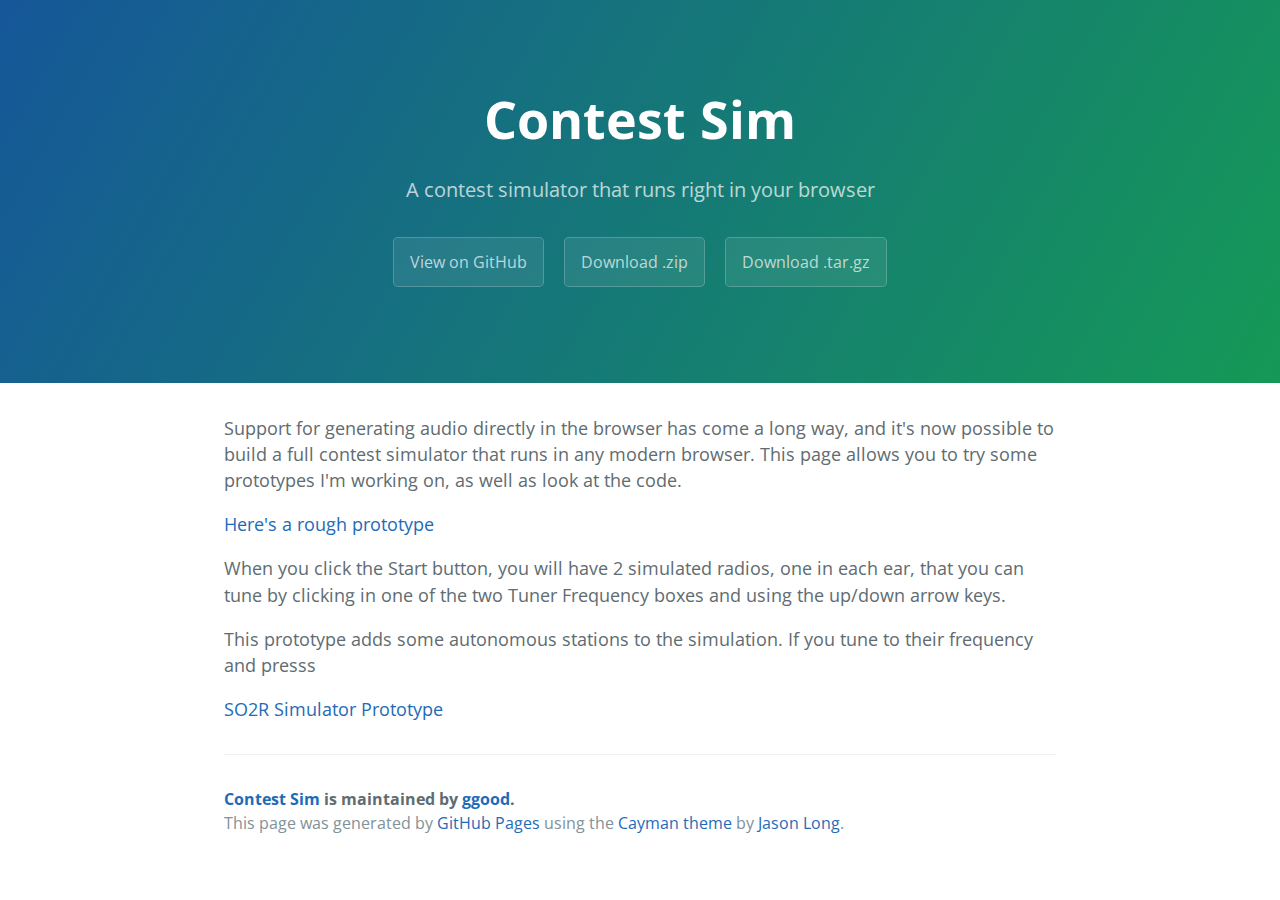
<file: index.html>
<!DOCTYPE html>
<html lang="en-us">
  <head>
    <meta charset="UTF-8">
    <title>Contest Sim by ggood</title>
    <meta name="viewport" content="width=device-width, initial-scale=1">
    <link rel="stylesheet" type="text/css" href="stylesheets/normalize.css" media="screen">
    <link href='https://fonts.googleapis.com/css?family=Open+Sans:400,700' rel='stylesheet' type='text/css'>
    <link rel="stylesheet" type="text/css" href="stylesheets/stylesheet.css" media="screen">
    <link rel="stylesheet" type="text/css" href="stylesheets/github-light.css" media="screen">
  </head>
  <body>
    <section class="page-header">
      <h1 class="project-name">Contest Sim</h1>
      <h2 class="project-tagline">A contest simulator that runs right in your browser</h2>
      <a href="https://github.com/ggood/ContestSimulatorWebApp" class="btn">View on GitHub</a>
      <a href="https://github.com/ggood/ContestSimulatorWebApp/zipball/master" class="btn">Download .zip</a>
      <a href="https://github.com/ggood/ContestSimulatorWebApp/tarball/master" class="btn">Download .tar.gz</a>
    </section>

    <section class="main-content">
      <p>Support for generating audio directly in the browser has come a long way, and it's now possible to build a full contest simulator that runs in any modern browser. This page allows you to try some prototypes I'm working on, as well as look at the code.</p>

<p><a href="full_stack_test.html">Here's a rough prototype</a></p>

<p>When you click the Start button, you will have 2 simulated radios, one in each ear, that you can tune by clicking in one of the two Tuner Frequency boxes and using the up/down arrow keys.</p>

<p>This prototype adds some autonomous stations to the simulation. If you tune to their frequency and presss</p>

<p><a href="station_test.html">SO2R Simulator Prototype</a></p>

      <footer class="site-footer">
        <span class="site-footer-owner"><a href="https://github.com/ggood/ContestSimulatorWebApp">Contest Sim</a> is maintained by <a href="https://github.com/ggood">ggood</a>.</span>

        <span class="site-footer-credits">This page was generated by <a href="https://pages.github.com">GitHub Pages</a> using the <a href="https://github.com/jasonlong/cayman-theme">Cayman theme</a> by <a href="https://twitter.com/jasonlong">Jason Long</a>.</span>
      </footer>

    </section>

  
  </body>
</html>
</file>
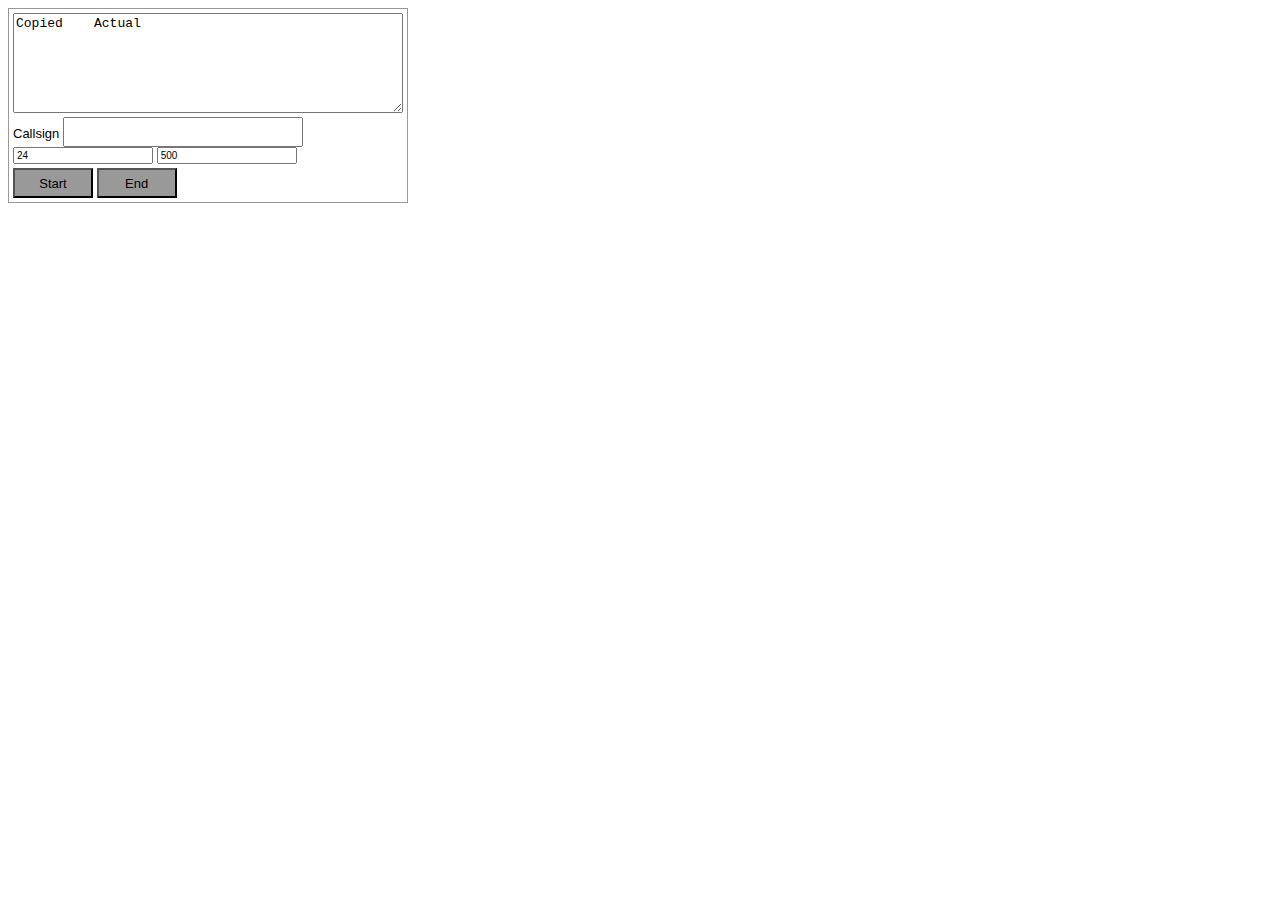
<file: callsign_copier.html>
<html>

<head>

  <script src="https://ajax.googleapis.com/ajax/libs/jquery/2.2.2/jquery.min.js"></script>
  <script src="http://anthonyterrien.com/js/jquery.knob.js"></script>
<link rel="stylesheet" type="text/css" href="callsign_copier.css" media="screen" />
  <script src="keyer.js"></script>
  <script src="callsign_copier_app.js"></script>

</head>

<body>
  <div id="outerPanel" class="outer-panel">
    <div id="logPanel" class="inner-panel">
      <textarea id="log" class="log" readonly="true">Copied    Actual</textarea>
    </div>
    <div id="inputPanel" class="inner-panel">
      Callsign
      <input type="text" id="callsign" class="qso-input"></input>

      <br>

      <input id="cw-speed" class="dial"
       data-cursor=true data-fgColor="#ff44fe"
       data-thickness=.4 data-width="100" data-height="100",
       value="24" data-min="3", data-max="60">

      <input id="cw-pitch" class="dial"
       data-cursor=true data-fgColor="#ff44ff"
       data-thickness=.4 data-width="100" data-height="100",
       value="500" data-min="100", data-max="1000">
    </div>

    <div id="buttonsPanel" class="inner-panel">
      <button type="button" id="start" class="action-button">Start</button>
      <button type="button" id="end" class="action-button">End</button>
    </div>
  </div>
</body>

</html>
</file>
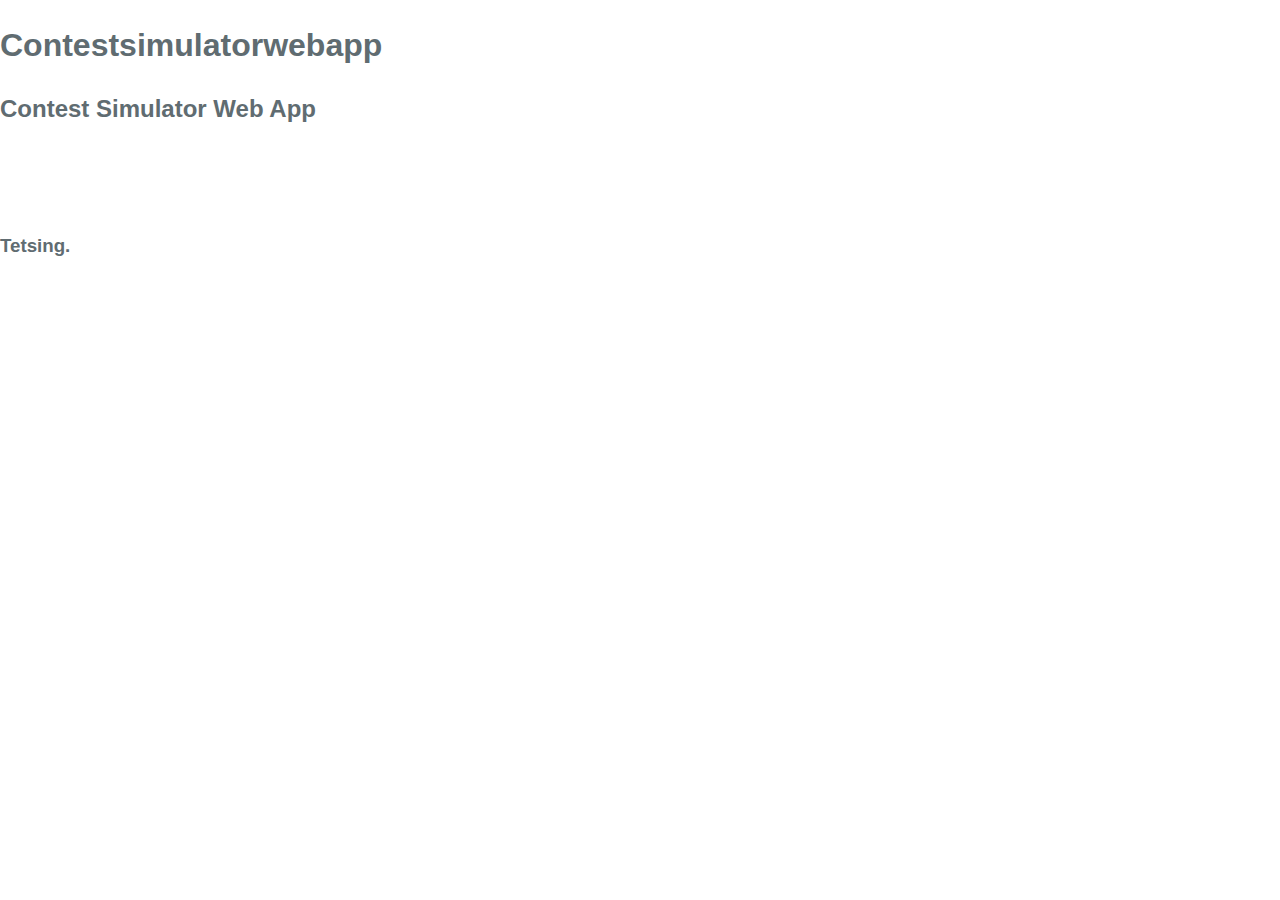
<file: contest_sim.html>
<!DOCTYPE html>
<html>
  <head>
    <meta charset='utf-8'>
    <meta http-equiv="X-UA-Compatible" content="chrome=1">

    <link rel="stylesheet" type="text/css" href="stylesheets/stylesheet.css" media="screen">
    <link rel="stylesheet" type="text/css" href="stylesheets/github-dark.css" media="screen">
    <link rel="stylesheet" type="text/css" href="stylesheets/print.css" media="print">

    <title>Contestsimulatorwebapp by ggood</title>
  </head>

  <body>

    <header>
      <div class="container">
        <h1>Contestsimulatorwebapp</h1>
        <h2>Contest Simulator Web App</h2>

        <section id="downloads">
          <a href="https://github.com/ggood/ContestSimulatorWebApp/zipball/master" class="btn">Download as .zip</a>
          <a href="https://github.com/ggood/ContestSimulatorWebApp/tarball/master" class="btn">Download as .tar.gz</a>
          <a href="https://github.com/ggood/ContestSimulatorWebApp" class="btn btn-github"><span class="icon"></span>View on GitHub</a>
        </section>
      </div>
    </header>

    <div class="container">
      <section id="main_content">
        <h3>
<a id="tetsing" class="anchor" href="#tetsing" aria-hidden="true"><span aria-hidden="true" class="octicon octicon-link"></span></a>Tetsing.</h3>
      </section>
    </div>

    
  </body>
<html>
</file>
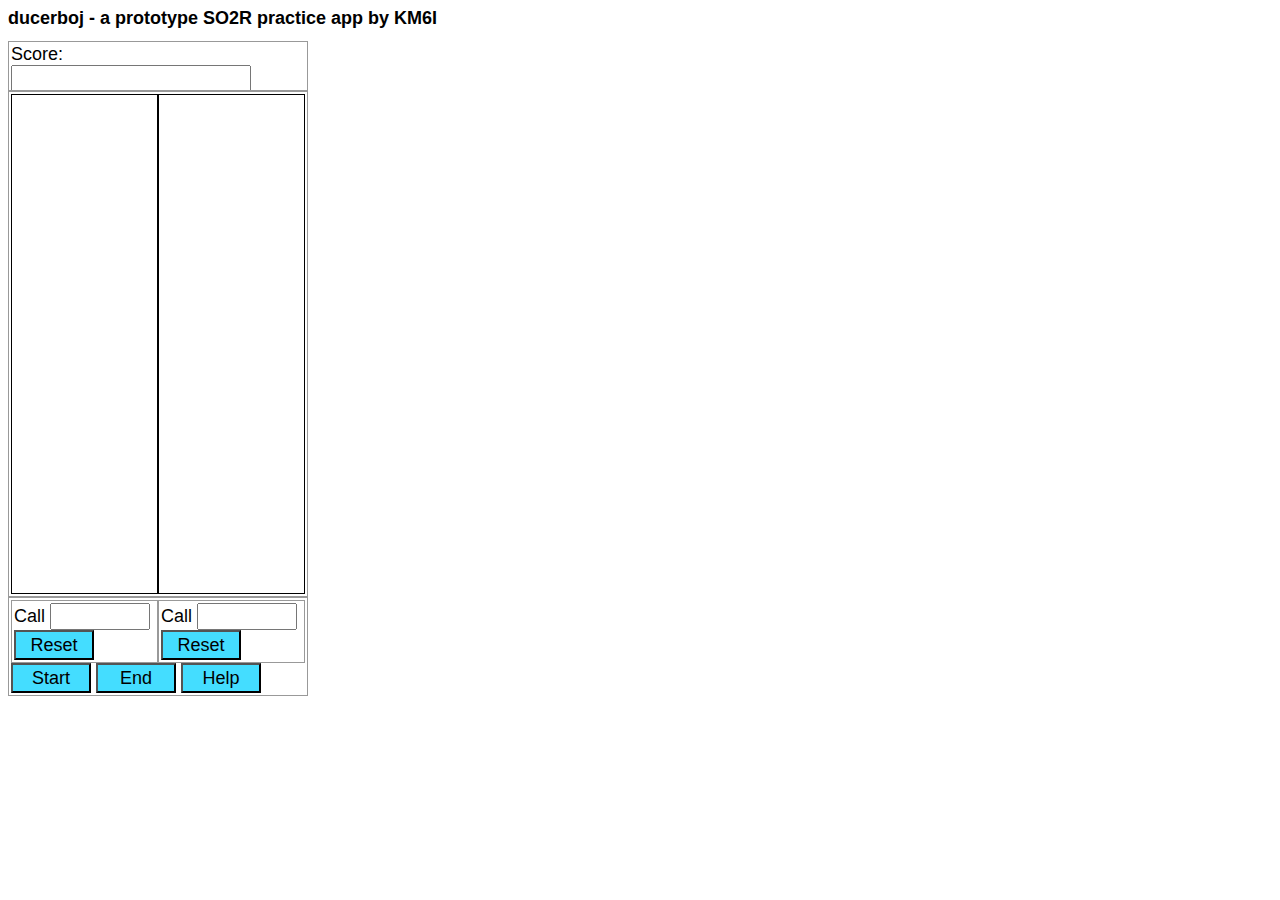
<file: ducerboj.html>
<html>

<head>

  <script src="jquery.min.js"></script>
  <script src="keyer.js"></script>
  <script src="noise_new.js"></script>
  <script src="band.js"></script>
  <script src="radio.js"></script>
  <script src="station_new.js"></script>
  <script src="so2rcontroller.js"></script>
  <link rel="stylesheet" type="text/css" href="ducerboj.css" media="screen" />
  <link rel="stylesheet" href="jquery-ui.css">
  <script src="keyer.js"></script>
  <script src="ducerboj.js"></script>

  <script type="text/javascript">
    <!-- load callsigns -->
    function LoadFile() {
      var oFrame = document.getElementById("callsigns");
      var strRawContents = oFrame.contentWindow.document.body.childNodes[0].innerHTML;
      while (strRawContents.indexOf("\r") >= 0)
          strRawContents = strRawContents.replace("\r", "");
      // Intentionally global
      document.callsigns = strRawContents.split("\n");
      console.log("File " + oFrame.src + " has " + document.callsigns.length + " lines");
    }
  </script>

</head>

<body>
  <h1>ducerboj - a prototype SO2R practice app by KM6I</h1>
  <iframe id="callsigns" src="master.scp.txt" onload="LoadFile();" style="display: none;"></iframe>
  <div id="scorePanel" class="score_panel">
    Score: <input type="text" id="score" class="score_field" readonly="readonly"</input>
  </div>
  <div id="logPanel" class="log_panel">
    <div class="log" id="log_left"></div>
    <div class="log" id="log_right"></div>
  </div>
  <div id="outerPanel" class="outer_panel">
    <div id="inputPanelLeft" class="radio_panel">
      Call
      <input type="text" id="callsign_left" class="qso_input"></input>
      <br>
      <button type="button" id="reset_left" class="action_button">Reset</button>
    </div>
    <div id="inputPanelRight" class="radio_panel">
      Call
      <input type="text" id="callsign_right" class="qso_input"></input>
      <br>
      <button type="button" id="reset_right" class="action_button">Reset</button>
    </div id="controls" class="controls">
      <button type="button" id="start" class="action_button">Start</button>
      <button type="button" id="end" class="action_button">End</button>
      <button type="button" id="help" class="action_button">Help</button>
    <div>
  </div>
  </div>
</body>

</html>
</file>
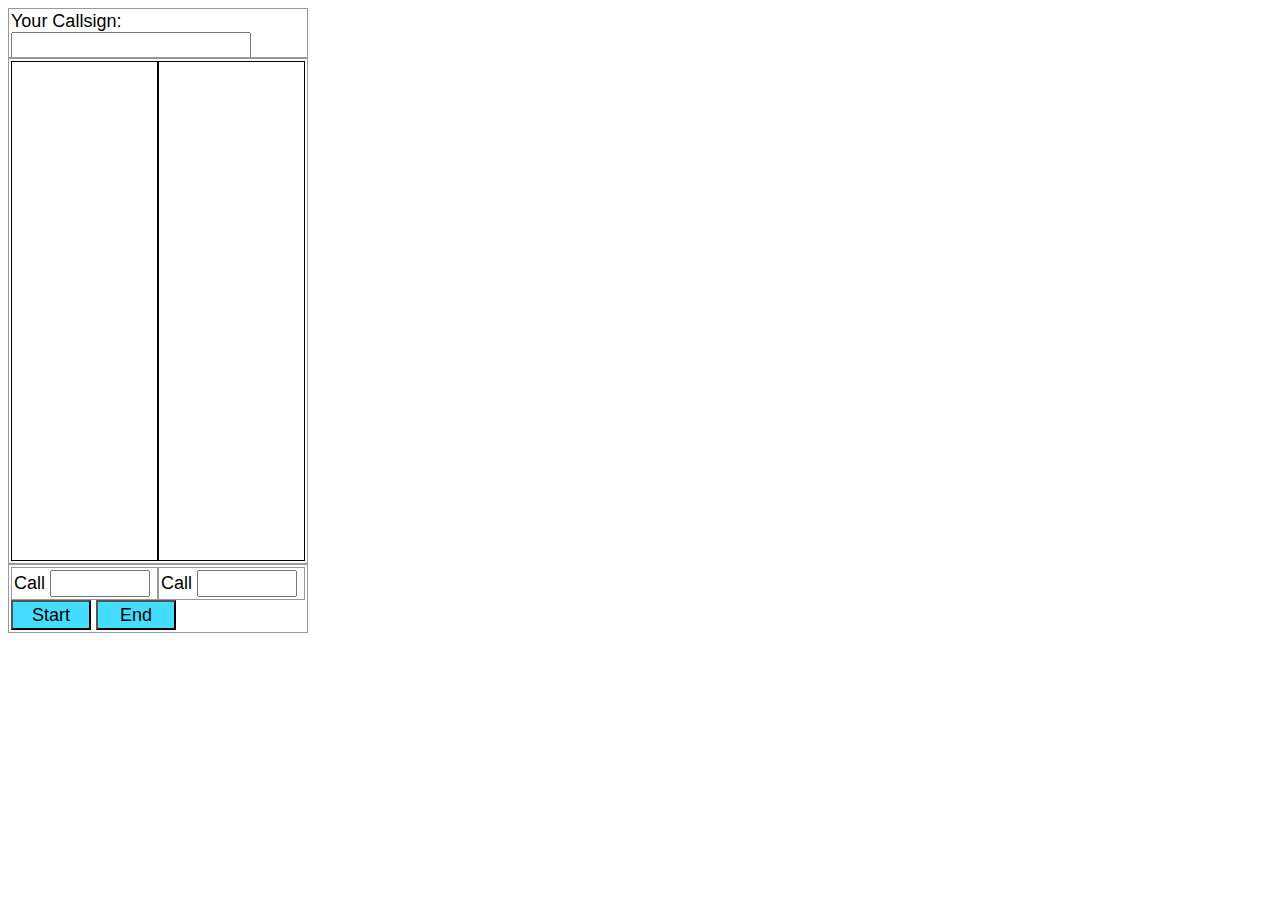
<file: game.html>
<html>

<head>

  <script src="jquery.min.js"></script>
  <script src="keyer.js"></script>
  <script src="noise_new.js"></script>
  <script src="band.js"></script>
  <script src="radio.js"></script>
  <script src="station_new.js"></script>
  <script src="so2rcontroller.js"></script>
  <link rel="stylesheet" type="text/css" href="ducerboj.css" media="screen" />
  <script src="keyer.js"></script>
  <script src="ducerboj.js"></script>

  <script type="text/javascript">
    <!-- load callsigns -->
    function LoadFile() {
      var oFrame = document.getElementById("callsigns");
      var strRawContents = oFrame.contentWindow.document.body.childNodes[0].innerHTML;
      while (strRawContents.indexOf("\r") >= 0)
          strRawContents = strRawContents.replace("\r", "");
      // Intentionally global
      document.callsigns = strRawContents.split("\n");
      console.log("File " + oFrame.src + " has " + document.callsigns.length + " lines");
    }
  </script>

</head>

<body>
  <iframe id="callsigns" src="master.scp.txt" onload="LoadFile();" style="display: none;"></iframe>
  <div id="scorePanel" class="score_panel">
    Your Callsign: <input type="text" id="my_callsign" class="score_field"</input>
    <br>
    Score: <input type="text" id="score" class="score_field"</input>
  </div>
  <div id="logPanel" class="log_panel">
    <div class="log" id="log_left"></div>
    <div class="log" id="log_right"></div>
  </div>
  <div id="outerPanel" class="outer_panel">
    <div id="inputPanelLeft" class="radio_panel">
      Call
      <input type="text" id="callsign_left" class="qso_input"></input>
    </div>
    <div id="inputPanelRight" class="radio_panel">
      Call
      <input type="text" id="callsign_right" class="qso_input"></input>
    </div id="controls" class="controls">
  <button type="button" id="start" class="action_button">Start</button>
      <button type="button" id="end" class="action_button">End</button>
    <div>
  </div>
  </div>
</body>

</html>
</file>
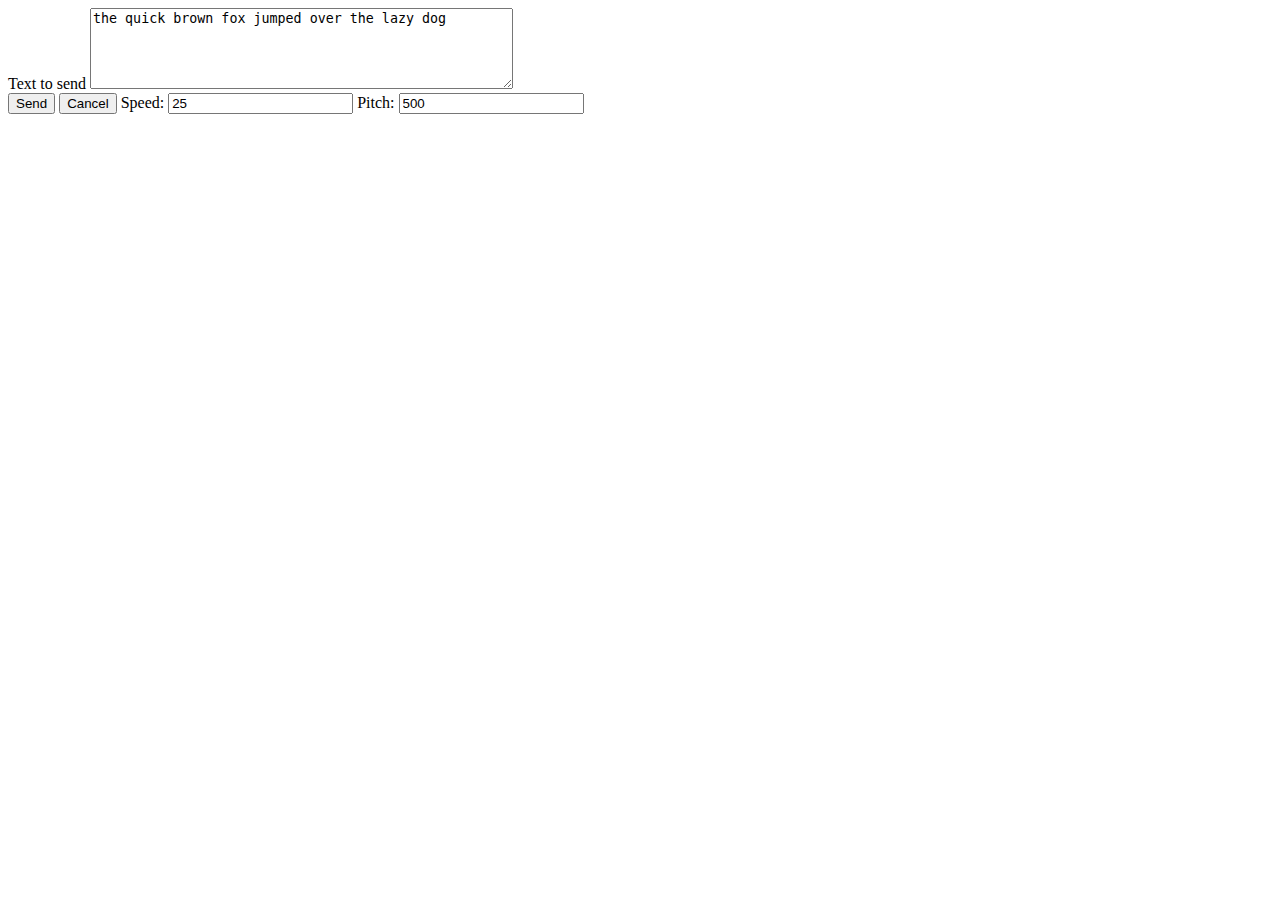
<file: keyer.html>
<html>

<head>

  <script src="https://ajax.googleapis.com/ajax/libs/jquery/2.1.4/jquery.min.js"></script>
  <script src="keyer.js"></script>
  <script src="keyer_app.js"></script>

</head>

<body>
  <label for="send_text">Text to send</label>
  <textarea id="send_text" class="send-text" rows=5 cols="50">the quick brown fox jumped over the lazy dog</textarea>
  <br>
  <button type="button" id="send" class="send-button">Send</button>
  <button type="button" id="cancel" class="cancel-button">Cancel</button>
  Speed: <input type="text" id="speed" value="25">
  Pitch: <input type="text" id="pitch" value="500">
  <p>
</body>

</html>
</file>
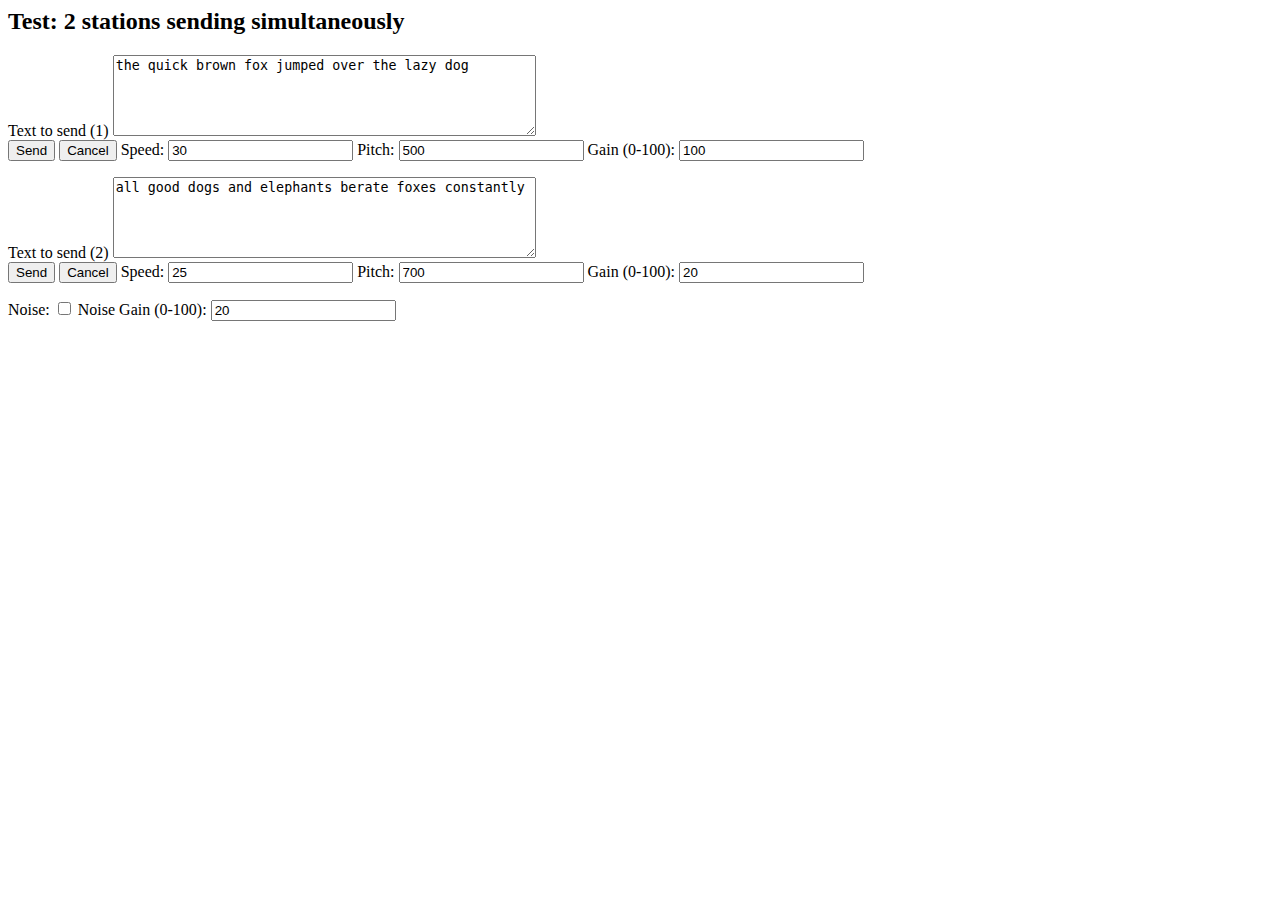
<file: station_test.html>
<html>

<head>

  <script src="https://ajax.googleapis.com/ajax/libs/jquery/2.1.4/jquery.min.js"></script>
  <script src="keyer.js"></script>
  <script src="noise_new.js"></script>
  <script src="station_new.js"></script>
  <script src="station_test_app.js"></script>

</head>

<body>
  <h2>Test: 2 stations sending simultaneously</h2>
  <label for="send_text1">Text to send (1)</label>
  <textarea id="send_text1" class="send-text" rows=5 cols="50">the quick brown fox jumped over the lazy dog</textarea>
  <br>
  <button type="button" id="send1" class="send-button">Send</button>
  <button type="button" id="cancel1" class="cancel-button">Cancel</button>
  Speed: <input type="text" id="speed1" value="30">
  Pitch: <input type="text" id="pitch1" value="500">
  Gain (0-100): <input type="text" id="gain1" value="100">
  <p>

  <label for="send_text2">Text to send (2)</label>
  <textarea id="send_text2" class="send-text" rows=5 cols="50">all good dogs and elephants berate foxes constantly</textarea>
  <br>
  <button type="button" id="send2" class="send-button">Send</button>
  <button type="button" id="cancel2" class="cancel-button">Cancel</button>
  Speed: <input type="text" id="speed2" value="25">
  Pitch: <input type="text" id="pitch2" value="700">
  Gain (0-100): <input type="text" id="gain2" value="20">
  <p>
  Noise: <input type="checkbox" id="noise" value="noise">
  Noise Gain (0-100): <input type="text" id="noise_gain" value="20">
  <p>


</body>

</html>
</file>
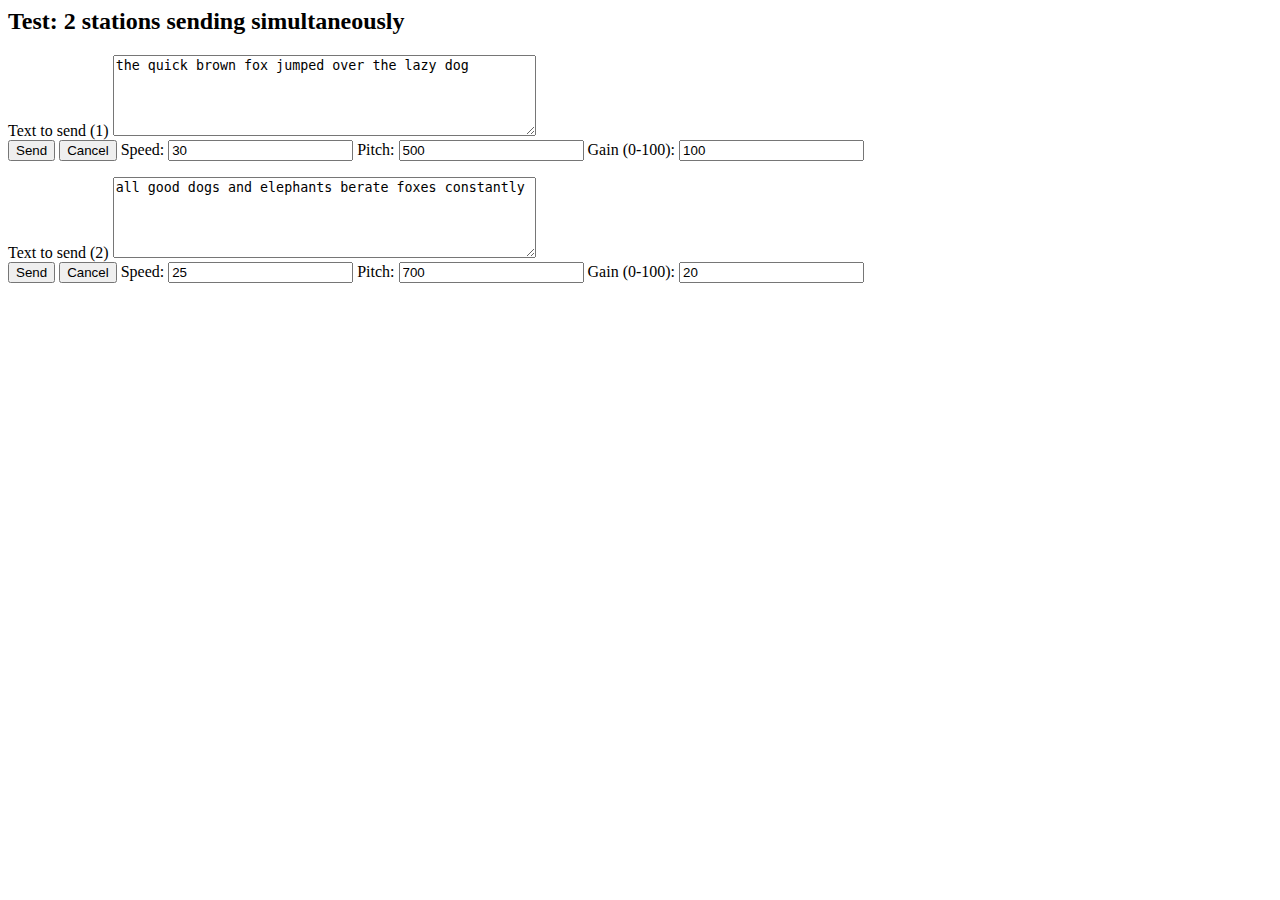
<file: HamAudioComponents/station/station_test.html>
<html>

<head>

  <script src="https://ajax.googleapis.com/ajax/libs/jquery/2.1.4/jquery.min.js"></script>
  <script src="../keyer/keyer.js"></script>
  <script src="station.js"></script>
  <script src="station_test_app.js"></script>

</head>

<body>
  <h2>Test: 2 stations sending simultaneously</h2>
  <label for="send_text1">Text to send (1)</label>
  <textarea id="send_text1" class="send-text" rows=5 cols="50">the quick brown fox jumped over the lazy dog</textarea>
  <br>
  <button type="button" id="send1" class="send-button">Send</button>
  <button type="button" id="cancel1" class="cancel-button">Cancel</button>
  Speed: <input type="text" id="speed1" value="30">
  Pitch: <input type="text" id="pitch1" value="500">
  Gain (0-100): <input type="text" id="gain1" value="100">
  <p>

  <label for="send_text2">Text to send (2)</label>
  <textarea id="send_text2" class="send-text" rows=5 cols="50">all good dogs and elephants berate foxes constantly</textarea>
  <br>
  <button type="button" id="send2" class="send-button">Send</button>
  <button type="button" id="cancel2" class="cancel-button">Cancel</button>
  Speed: <input type="text" id="speed2" value="25">
  Pitch: <input type="text" id="pitch2" value="700">
  Gain (0-100): <input type="text" id="gain2" value="20">
  <p>


</body>

</html>
</file>
<file: stylesheets/stylesheet.css>
* {
  box-sizing: border-box; }

body {
  padding: 0;
  margin: 0;
  font-family: "Open Sans", "Helvetica Neue", Helvetica, Arial, sans-serif;
  font-size: 16px;
  line-height: 1.5;
  color: #606c71; }

a {
  color: #1e6bb8;
  text-decoration: none; }
  a:hover {
    text-decoration: underline; }

.btn {
  display: inline-block;
  margin-bottom: 1rem;
  color: rgba(255, 255, 255, 0.7);
  background-color: rgba(255, 255, 255, 0.08);
  border-color: rgba(255, 255, 255, 0.2);
  border-style: solid;
  border-width: 1px;
  border-radius: 0.3rem;
  transition: color 0.2s, background-color 0.2s, border-color 0.2s; }
  .btn + .btn {
    margin-left: 1rem; }

.btn:hover {
  color: rgba(255, 255, 255, 0.8);
  text-decoration: none;
  background-color: rgba(255, 255, 255, 0.2);
  border-color: rgba(255, 255, 255, 0.3); }

@media screen and (min-width: 64em) {
  .btn {
    padding: 0.75rem 1rem; } }

@media screen and (min-width: 42em) and (max-width: 64em) {
  .btn {
    padding: 0.6rem 0.9rem;
    font-size: 0.9rem; } }

@media screen and (max-width: 42em) {
  .btn {
    display: block;
    width: 100%;
    padding: 0.75rem;
    font-size: 0.9rem; }
    .btn + .btn {
      margin-top: 1rem;
      margin-left: 0; } }

.page-header {
  color: #fff;
  text-align: center;
  background-color: #159957;
  background-image: linear-gradient(120deg, #155799, #159957); }

@media screen and (min-width: 64em) {
  .page-header {
    padding: 5rem 6rem; } }

@media screen and (min-width: 42em) and (max-width: 64em) {
  .page-header {
    padding: 3rem 4rem; } }

@media screen and (max-width: 42em) {
  .page-header {
    padding: 2rem 1rem; } }

.project-name {
  margin-top: 0;
  margin-bottom: 0.1rem; }

@media screen and (min-width: 64em) {
  .project-name {
    font-size: 3.25rem; } }

@media screen and (min-width: 42em) and (max-width: 64em) {
  .project-name {
    font-size: 2.25rem; } }

@media screen and (max-width: 42em) {
  .project-name {
    font-size: 1.75rem; } }

.project-tagline {
  margin-bottom: 2rem;
  font-weight: normal;
  opacity: 0.7; }

@media screen and (min-width: 64em) {
  .project-tagline {
    font-size: 1.25rem; } }

@media screen and (min-width: 42em) and (max-width: 64em) {
  .project-tagline {
    font-size: 1.15rem; } }

@media screen and (max-width: 42em) {
  .project-tagline {
    font-size: 1rem; } }

.main-content :first-child {
  margin-top: 0; }
.main-content img {
  max-width: 100%; }
.main-content h1, .main-content h2, .main-content h3, .main-content h4, .main-content h5, .main-content h6 {
  margin-top: 2rem;
  margin-bottom: 1rem;
  font-weight: normal;
  color: #159957; }
.main-content p {
  margin-bottom: 1em; }
.main-content code {
  padding: 2px 4px;
  font-family: Consolas, "Liberation Mono", Menlo, Courier, monospace;
  font-size: 0.9rem;
  color: #383e41;
  background-color: #f3f6fa;
  border-radius: 0.3rem; }
.main-content pre {
  padding: 0.8rem;
  margin-top: 0;
  margin-bottom: 1rem;
  font: 1rem Consolas, "Liberation Mono", Menlo, Courier, monospace;
  color: #567482;
  word-wrap: normal;
  background-color: #f3f6fa;
  border: solid 1px #dce6f0;
  border-radius: 0.3rem; }
  .main-content pre > code {
    padding: 0;
    margin: 0;
    font-size: 0.9rem;
    color: #567482;
    word-break: normal;
    white-space: pre;
    background: transparent;
    border: 0; }
.main-content .highlight {
  margin-bottom: 1rem; }
  .main-content .highlight pre {
    margin-bottom: 0;
    word-break: normal; }
.main-content .highlight pre, .main-content pre {
  padding: 0.8rem;
  overflow: auto;
  font-size: 0.9rem;
  line-height: 1.45;
  border-radius: 0.3rem; }
.main-content pre code, .main-content pre tt {
  display: inline;
  max-width: initial;
  padding: 0;
  margin: 0;
  overflow: initial;
  line-height: inherit;
  word-wrap: normal;
  background-color: transparent;
  border: 0; }
  .main-content pre code:before, .main-content pre code:after, .main-content pre tt:before, .main-content pre tt:after {
    content: normal; }
.main-content ul, .main-content ol {
  margin-top: 0; }
.main-content blockquote {
  padding: 0 1rem;
  margin-left: 0;
  color: #819198;
  border-left: 0.3rem solid #dce6f0; }
  .main-content blockquote > :first-child {
    margin-top: 0; }
  .main-content blockquote > :last-child {
    margin-bottom: 0; }
.main-content table {
  display: block;
  width: 100%;
  overflow: auto;
  word-break: normal;
  word-break: keep-all; }
  .main-content table th {
    font-weight: bold; }
  .main-content table th, .main-content table td {
    padding: 0.5rem 1rem;
    border: 1px solid #e9ebec; }
.main-content dl {
  padding: 0; }
  .main-content dl dt {
    padding: 0;
    margin-top: 1rem;
    font-size: 1rem;
    font-weight: bold; }
  .main-content dl dd {
    padding: 0;
    margin-bottom: 1rem; }
.main-content hr {
  height: 2px;
  padding: 0;
  margin: 1rem 0;
  background-color: #eff0f1;
  border: 0; }

@media screen and (min-width: 64em) {
  .main-content {
    max-width: 64rem;
    padding: 2rem 6rem;
    margin: 0 auto;
    font-size: 1.1rem; } }

@media screen and (min-width: 42em) and (max-width: 64em) {
  .main-content {
    padding: 2rem 4rem;
    font-size: 1.1rem; } }

@media screen and (max-width: 42em) {
  .main-content {
    padding: 2rem 1rem;
    font-size: 1rem; } }

.site-footer {
  padding-top: 2rem;
  margin-top: 2rem;
  border-top: solid 1px #eff0f1; }

.site-footer-owner {
  display: block;
  font-weight: bold; }

.site-footer-credits {
  color: #819198; }

@media screen and (min-width: 64em) {
  .site-footer {
    font-size: 1rem; } }

@media screen and (min-width: 42em) and (max-width: 64em) {
  .site-footer {
    font-size: 1rem; } }

@media screen and (max-width: 42em) {
  .site-footer {
    font-size: 0.9rem; } }
</file>
<file: stylesheets/github-light.css>
/*
The MIT License (MIT)

Copyright (c) 2016 GitHub, Inc.

Permission is hereby granted, free of charge, to any person obtaining a copy
of this software and associated documentation files (the "Software"), to deal
in the Software without restriction, including without limitation the rights
to use, copy, modify, merge, publish, distribute, sublicense, and/or sell
copies of the Software, and to permit persons to whom the Software is
furnished to do so, subject to the following conditions:

The above copyright notice and this permission notice shall be included in all
copies or substantial portions of the Software.

THE SOFTWARE IS PROVIDED "AS IS", WITHOUT WARRANTY OF ANY KIND, EXPRESS OR
IMPLIED, INCLUDING BUT NOT LIMITED TO THE WARRANTIES OF MERCHANTABILITY,
FITNESS FOR A PARTICULAR PURPOSE AND NONINFRINGEMENT. IN NO EVENT SHALL THE
AUTHORS OR COPYRIGHT HOLDERS BE LIABLE FOR ANY CLAIM, DAMAGES OR OTHER
LIABILITY, WHETHER IN AN ACTION OF CONTRACT, TORT OR OTHERWISE, ARISING FROM,
OUT OF OR IN CONNECTION WITH THE SOFTWARE OR THE USE OR OTHER DEALINGS IN THE
SOFTWARE.

*/

.pl-c /* comment */ {
  color: #969896;
}

.pl-c1 /* constant, variable.other.constant, support, meta.property-name, support.constant, support.variable, meta.module-reference, markup.raw, meta.diff.header */,
.pl-s .pl-v /* string variable */ {
  color: #0086b3;
}

.pl-e /* entity */,
.pl-en /* entity.name */ {
  color: #795da3;
}

.pl-smi /* variable.parameter.function, storage.modifier.package, storage.modifier.import, storage.type.java, variable.other */,
.pl-s .pl-s1 /* string source */ {
  color: #333;
}

.pl-ent /* entity.name.tag */ {
  color: #63a35c;
}

.pl-k /* keyword, storage, storage.type */ {
  color: #a71d5d;
}

.pl-s /* string */,
.pl-pds /* punctuation.definition.string, string.regexp.character-class */,
.pl-s .pl-pse .pl-s1 /* string punctuation.section.embedded source */,
.pl-sr /* string.regexp */,
.pl-sr .pl-cce /* string.regexp constant.character.escape */,
.pl-sr .pl-sre /* string.regexp source.ruby.embedded */,
.pl-sr .pl-sra /* string.regexp string.regexp.arbitrary-repitition */ {
  color: #183691;
}

.pl-v /* variable */ {
  color: #ed6a43;
}

.pl-id /* invalid.deprecated */ {
  color: #b52a1d;
}

.pl-ii /* invalid.illegal */ {
  color: #f8f8f8;
  background-color: #b52a1d;
}

.pl-sr .pl-cce /* string.regexp constant.character.escape */ {
  font-weight: bold;
  color: #63a35c;
}

.pl-ml /* markup.list */ {
  color: #693a17;
}

.pl-mh /* markup.heading */,
.pl-mh .pl-en /* markup.heading entity.name */,
.pl-ms /* meta.separator */ {
  font-weight: bold;
  color: #1d3e81;
}

.pl-mq /* markup.quote */ {
  color: #008080;
}

.pl-mi /* markup.italic */ {
  font-style: italic;
  color: #333;
}

.pl-mb /* markup.bold */ {
  font-weight: bold;
  color: #333;
}

.pl-md /* markup.deleted, meta.diff.header.from-file */ {
  color: #bd2c00;
  background-color: #ffecec;
}

.pl-mi1 /* markup.inserted, meta.diff.header.to-file */ {
  color: #55a532;
  background-color: #eaffea;
}

.pl-mdr /* meta.diff.range */ {
  font-weight: bold;
  color: #795da3;
}

.pl-mo /* meta.output */ {
  color: #1d3e81;
}
</file>
<file: callsign_copier.css>
* {
  font-family: sans-serif;
  font-size: small;
  box-sizing: border-box;
}

.outer-panel {
  border-width: 1px;
  padding: 2px;
  border-color: #999;
  border-style: solid;
  overflow: hidden;
  height: auto;
  width: 400px;
}

.inner-panel {
  border-width: 0px;
  padding: 2px;
  border-color: #999;
  border-style: solid;
  overflow: hidden;
  height: auto;
  width: auto;
}

.dial {
  data-width: 400;
  data-thickness: 8;
  data-fgColor: #000000
}

.dial {
  font-size: 10px !important;
}

#log {
  height: 100px;
  width: 100%;
  overflow: scroll;
  font-family: Courier;
}

#run-button {
  font-size: large;
  background-color: #4df;
  width: 80px;
  height: 30px;
}
body {
  font-size: large;
}

.fkey-button {
  font-size: small;
  background-color: #999;
  width: 80px;
  height: 30px;
}

.action-button {
  font-size: small;
  background-color: #999;
  width: 80px;
  height: 30px;
}

.qso-input {
  height: 30px;
  font-size: large;
  text-transform: uppercase;
}
</file>
<file: stylesheets/github-dark.css>
/*
The MIT License (MIT)

Copyright (c) 2015 GitHub, Inc.

Permission is hereby granted, free of charge, to any person obtaining a copy
of this software and associated documentation files (the "Software"), to deal
in the Software without restriction, including without limitation the rights
to use, copy, modify, merge, publish, distribute, sublicense, and/or sell
copies of the Software, and to permit persons to whom the Software is
furnished to do so, subject to the following conditions:

The above copyright notice and this permission notice shall be included in all
copies or substantial portions of the Software.

THE SOFTWARE IS PROVIDED "AS IS", WITHOUT WARRANTY OF ANY KIND, EXPRESS OR
IMPLIED, INCLUDING BUT NOT LIMITED TO THE WARRANTIES OF MERCHANTABILITY,
FITNESS FOR A PARTICULAR PURPOSE AND NONINFRINGEMENT. IN NO EVENT SHALL THE
AUTHORS OR COPYRIGHT HOLDERS BE LIABLE FOR ANY CLAIM, DAMAGES OR OTHER
LIABILITY, WHETHER IN AN ACTION OF CONTRACT, TORT OR OTHERWISE, ARISING FROM,
OUT OF OR IN CONNECTION WITH THE SOFTWARE OR THE USE OR OTHER DEALINGS IN THE
SOFTWARE.

*/

.pl-c /* comment */ {
  color: #969896;
}

.pl-c1      /* constant, markup.raw, meta.diff.header, meta.module-reference, meta.property-name, support, support.constant, support.variable, variable.other.constant */,
.pl-s .pl-v /* string variable */ {
  color: #0099cd;
}

.pl-e  /* entity */,
.pl-en /* entity.name */ {
  color: #9774cb;
}

.pl-s .pl-s1 /* string source */,
.pl-smi      /* storage.modifier.import, storage.modifier.package, storage.type.java, variable.other, variable.parameter.function */ {
  color: #ddd;
}

.pl-ent /* entity.name.tag */ {
  color: #7bcc72;
}

.pl-k /* keyword, storage, storage.type */ {
  color: #cc2372;
}

.pl-pds              /* punctuation.definition.string, string.regexp.character-class */,
.pl-s                /* string */,
.pl-s .pl-pse .pl-s1 /* string punctuation.section.embedded source */,
.pl-sr               /* string.regexp */,
.pl-sr .pl-cce       /* string.regexp constant.character.escape */,
.pl-sr .pl-sra       /* string.regexp string.regexp.arbitrary-repitition */,
.pl-sr .pl-sre       /* string.regexp source.ruby.embedded */ {
  color: #3c66e2;
}

.pl-v /* variable */ {
  color: #fb8764;
}

.pl-id /* invalid.deprecated */ {
  color: #e63525;
}

.pl-ii /* invalid.illegal */ {
  background-color: #e63525;
  color: #f8f8f8;
}

.pl-sr .pl-cce /* string.regexp constant.character.escape */ {
  color: #7bcc72;
  font-weight: bold;
}

.pl-ml /* markup.list */ {
  color: #c26b2b;
}

.pl-mh        /* markup.heading */,
.pl-mh .pl-en /* markup.heading entity.name */,
.pl-ms        /* meta.separator */ {
  color: #264ec5;
  font-weight: bold;
}

.pl-mq /* markup.quote */ {
  color: #00acac;
}

.pl-mi /* markup.italic */ {
  color: #ddd;
  font-style: italic;
}

.pl-mb /* markup.bold */ {
  color: #ddd;
  font-weight: bold;
}

.pl-md /* markup.deleted, meta.diff.header.from-file */ {
  background-color: #ffecec;
  color: #bd2c00;
}

.pl-mi1 /* markup.inserted, meta.diff.header.to-file */ {
  background-color: #eaffea;
  color: #55a532;
}

.pl-mdr /* meta.diff.range */ {
  color: #9774cb;
  font-weight: bold;
}

.pl-mo /* meta.output */ {
  color: #264ec5;
}
</file>
<file: stylesheets/print.css>
html, body, div, span, applet, object, iframe,
h1, h2, h3, h4, h5, h6, p, blockquote, pre,
a, abbr, acronym, address, big, cite, code,
del, dfn, em, img, ins, kbd, q, s, samp,
small, strike, strong, sub, sup, tt, var,
b, u, i, center,
dl, dt, dd, ol, ul, li,
fieldset, form, label, legend,
table, caption, tbody, tfoot, thead, tr, th, td,
article, aside, canvas, details, embed,
figure, figcaption, footer, header, hgroup,
menu, nav, output, ruby, section, summary,
time, mark, audio, video {
  padding: 0;
  margin: 0;
  font: inherit;
  font-size: 100%;
  vertical-align: baseline;
  border: 0;
}
/* HTML5 display-role reset for older browsers */
article, aside, details, figcaption, figure,
footer, header, hgroup, menu, nav, section {
  display: block;
}
body {
  line-height: 1;
}
ol, ul {
  list-style: none;
}
blockquote, q {
  quotes: none;
}
blockquote:before, blockquote:after,
q:before, q:after {
  content: '';
  content: none;
}
table {
  border-spacing: 0;
  border-collapse: collapse;
}
body {
  font-family: 'Helvetica Neue', Helvetica, Arial, serif;
  font-size: 13px;
  line-height: 1.5;
  color: #000;
}

a {
  font-weight: bold;
  color: #d5000d;
}

header {
  padding-top: 35px;
  padding-bottom: 10px;
}

header h1 {
  font-size: 48px;
  font-weight: bold;
  line-height: 1.2;
  color: #303030;
  letter-spacing: -1px;
}

header h2 {
  font-size: 24px;
  font-weight: normal;
  line-height: 1.3;
  color: #aaa;
  letter-spacing: -1px;
}
#downloads {
  display: none;
}
#main_content {
  padding-top: 20px;
}

code, pre {
  margin-bottom: 30px;
  font-family: Monaco, "Bitstream Vera Sans Mono", "Lucida Console", Terminal;
  font-size: 12px;
  color: #222;
}

code {
  padding: 0 3px;
}

pre {
  padding: 20px;
  overflow: auto;
  border: solid 1px #ddd;
}
pre code {
  padding: 0;
}

ul, ol, dl {
  margin-bottom: 20px;
}


/* COMMON STYLES */

table {
  width: 100%;
  border: 1px solid #ebebeb;
}

th {
  font-weight: 500;
}

td {
  font-weight: 300;
  text-align: center;
  border: 1px solid #ebebeb;
}

form {
  padding: 20px;
  background: #f2f2f2;

}


/* GENERAL ELEMENT TYPE STYLES */

h1 {
  font-size: 2.8em;
}

h2 {
  margin-bottom: 8px;
  font-size: 22px;
  font-weight: bold;
  color: #303030;
}

h3 {
  margin-bottom: 8px;
  font-size: 18px;
  font-weight: bold;
  color: #d5000d;
}

h4 {
  font-size: 16px;
  font-weight: bold;
  color: #303030;
}

h5 {
  font-size: 1em;
  color: #303030;
}

h6 {
  font-size: .8em;
  color: #303030;
}

p {
  margin-bottom: 20px;
  font-weight: 300;
}

a {
  text-decoration: none;
}

p a {
  font-weight: 400;
}

blockquote {
  padding: 0 0 0 30px;
  margin-bottom: 20px;
  font-size: 1.6em;
  border-left: 10px solid #e9e9e9;
}

ul li {
  padding-left: 20px;
  list-style-position: inside;
  list-style: disc;
}

ol li {
  padding-left: 3px;
  list-style-position: inside;
  list-style: decimal;
}

dl dd {
  font-style: italic;
  font-weight: 100;
}

footer {
  padding-top: 20px;
  padding-bottom: 30px;
  margin-top: 40px;
  font-size: 13px;
  color: #aaa;
}

footer a {
  color: #666;
}

/* MISC */
.clearfix:after {
  display: block;
  height: 0;
  clear: both;
  visibility: hidden;
  content: '.';
}

.clearfix {display: inline-block;}
* html .clearfix {height: 1%;}
.clearfix {display: block;}
</file>
<file: ducerboj.css>
* {
  font-family: sans-serif;
  font-size: large;
  box-sizing: border-box;
}

.qso_input {
  padding: 1px;
  width: 100px;
  text-transform: uppercase;
}

.outer_panel {
  border-width: 1px;
  padding: 2px;
  border-color: #999;
  border-style: solid;
  overflow: hidden;
  height: auto;
  width: 300px;
}

.score_panel {
  border-width: 1px;
  padding: 2px;
  border-color: #999;
  border-style: solid;
  overflow: hidden;
  height: 50px;
  width: 300px;
}

.log_panel {
  border-width: 1px;
  padding: 2px;
  border-color: #999;
  border-style: solid;
  overflow: hidden;
  height: auto;
  width: 300px;
}

.log {
  height: 500px;
  padding: 2px;
  border-width: 1px;
  border-color: black;
  border-style: solid;
  float: left;
  width: 50%;
  overflow: auto;
}

.radio_panel {
  border-width: 1px;
  padding: 2px;
  border-color: #999;
  border-style: solid;
  overflow: hidden;
  height: auto;
  float: left;
  width: 50%;
}

.action_button {
  font-size: large;
  background-color: #4df;
  width: 80px;
  height: 30px;
}
body {
  font-size: large;
}

.controls {
  height: 30px;
  font-size: large;
  text-transform: uppercase;
}

.bonus {
  background-color: #33cc33;
}

.correct {
  background-color: #d6f5d6;
}

.normal {
  background-color: #ffffff;
}
</file>
